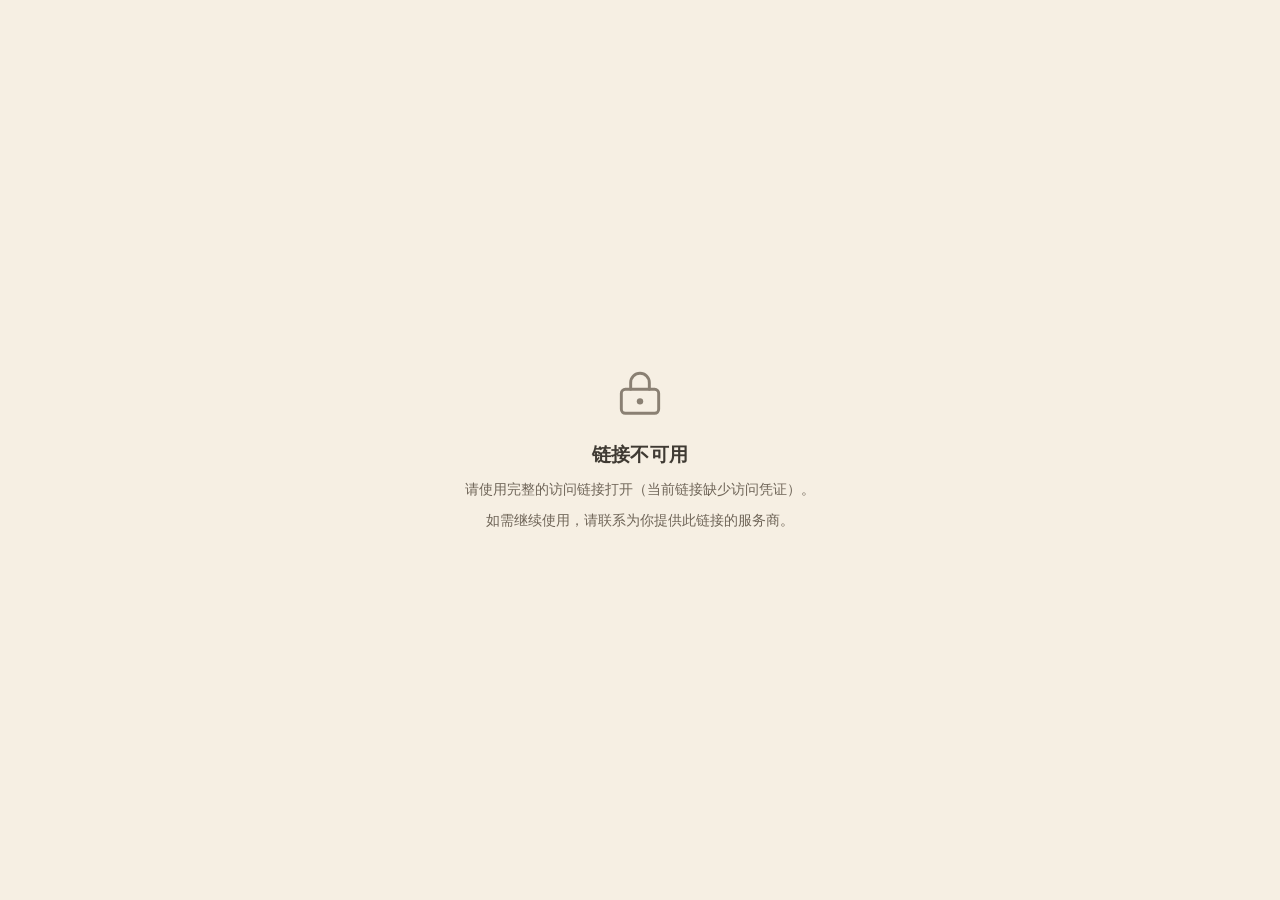
<file: index.html>
<!DOCTYPE html>
<html lang="zh-CN">
  <head>
    <meta charset="UTF-8" />
    <meta name="viewport" content="width=device-width, initial-scale=1.0" />
    <title>douzi designer</title>
    <script type="module" crossorigin src="./assets/index-C44PC9t4.js"></script>
    <link rel="modulepreload" crossorigin href="./assets/vue-9qMkv2_z.js">
    <link rel="modulepreload" crossorigin href="./assets/three-BPkWBiZs.js">
    <link rel="modulepreload" crossorigin href="./assets/fabric-BHl3i-zU.js">
    <link rel="modulepreload" crossorigin href="./assets/app-core-DBwjWabu.js">
    <link rel="stylesheet" crossorigin href="./assets/index-CNGsMqIj.css">
  </head>
  <body>
    <div id="app"></div>
  </body>
</html>
</file>
<file: assets/index-CNGsMqIj.css>
.app-loading[data-v-243ddf41]{position:fixed;top:0;right:0;bottom:0;left:0;display:flex;flex-direction:column;align-items:center;justify-content:center;gap:14px;background:var(--bg-app, #16130f);color:var(--text-sub, #cfc6b8);font-size:13px;letter-spacing:1px;z-index:9}.al-ring[data-v-243ddf41]{width:34px;height:34px;border-radius:50%;border:2px solid rgba(255,255,255,.16);border-top-color:var(--accent, #b8944e);animation:al-spin-243ddf41 .8s linear infinite}@keyframes al-spin-243ddf41{to{transform:rotate(360deg)}}@media (prefers-reduced-motion: reduce){.al-ring[data-v-243ddf41]{animation-duration:2.4s}}.gate[data-v-e487be4a]{position:fixed;top:0;right:0;bottom:0;left:0;display:grid;place-items:center;padding:24px;background:#f6efe3;font-family:PingFang SC,Microsoft YaHei,system-ui,-apple-system,sans-serif}.gate-card[data-v-e487be4a]{max-width:420px;text-align:center;color:#3f3a33}.gate-icon[data-v-e487be4a]{width:64px;height:64px;margin:0 auto 18px;color:#8a8073}.gate-icon svg[data-v-e487be4a]{width:100%;height:100%;stroke:currentColor;stroke-width:2.2;stroke-linecap:round;stroke-linejoin:round}.gate-card h1[data-v-e487be4a]{margin:0 0 10px;font-size:19px;font-weight:600;letter-spacing:.2px}.gate-card p[data-v-e487be4a]{margin:0 0 8px;font-size:13.5px;line-height:1.7;color:#6f6558}.gate-hint[data-v-e487be4a]{font-size:12.5px;color:#9a8f80}:root{--bg-page: #f3efe8;--bg-panel: #ffffff;--bg-sunken: #fdfbf7;--border: #e8e1d6;--border-strong:#d6ccbb;--text: #2a2620;--text-sub: #7d7466;--text-faint: #a9a094;--primary: #1f4d3a;--primary-soft: #e9f0ec;--accent: #b8944e;--danger: #c0392b;--r-lg: 16px;--r-md: 10px;--r-sm: 8px;--shadow-panel: 0 2px 14px rgba(62,52,42,.07);--shadow-hover: 0 8px 22px rgba(62,52,42,.15);--stage-1: #fffdf9;--stage-2: #f5efe4;--grid: #f6f2ec;--grid-bg: #fffdf9;--canvas-ink: #3f3a33;--cloth-fill: #e7e2d8;--btn-h: 30px;--dash: 1px dashed var(--border);--font: -apple-system, BlinkMacSystemFont, "Segoe UI", "PingFang SC", "Microsoft YaHei", "Noto Sans SC", "Source Han Sans SC", sans-serif}[data-theme=v2]{--bg-page: #0b0d10;--bg-panel: #15181d;--bg-sunken: #101318;--border: #262b33;--border-strong:#39414d;--text: #e6e9ef;--text-sub: #9098a6;--text-faint: #646c7a;--primary: #2ea8a0;--primary-soft: #12302e;--accent: #d9a94e;--danger: #e5544b;--r-lg: 10px;--r-md: 6px;--r-sm: 4px;--shadow-panel: 0 1px 0 rgba(255,255,255,.04), 0 8px 24px rgba(0,0,0,.45);--shadow-hover: 0 10px 28px rgba(0,0,0,.6);--stage-1: #1b2029;--stage-2: #0e1116;--grid: #20252e;--grid-bg: #12151a;--canvas-ink: #8b93a1;--cloth-fill: #2a3038;--dash: 1px dashed var(--border)}*{box-sizing:border-box;margin:0;padding:0}html,body{height:100%}body{font-family:var(--font);background:var(--bg-page);color:var(--text);-webkit-font-smoothing:antialiased;height:100%;display:flex;flex-direction:column;overflow:hidden;transition:background .28s ease,color .28s ease}#app{height:100%;display:flex;flex-direction:column;min-height:0}.designer{flex:1;min-height:0;display:flex;flex-direction:column}.svg-ic{width:15px;height:15px;flex:none;stroke:currentColor;fill:none;stroke-width:1.8;stroke-linecap:round;stroke-linejoin:round}.compare{position:sticky;top:0;z-index:50;flex:none;background:var(--bg-panel);border-bottom:var(--dash);padding:9px 20px;display:flex;align-items:center;gap:14px;box-shadow:var(--shadow-panel)}.compare-title{font-size:13px;font-weight:600;letter-spacing:.2px}.bar-sep{width:1px;height:20px;flex:none;background:var(--border);margin:0 2px}.save-btn{height:32px;padding:0 16px;border-radius:8px;font-size:12.5px;font-weight:600;gap:6px;flex:none}.save-btn .svg-ic{width:14px;height:14px}.ghost-btn{height:32px;padding:0 14px;border-radius:8px;border:1px solid var(--border-strong);background:transparent;color:var(--text-sub);font-size:11.5px;font-family:var(--font);cursor:pointer;display:inline-flex;align-items:center;gap:5px;transition:all .18s ease}.ghost-btn:hover{color:var(--text);border-color:var(--primary);background:var(--primary-soft)}.ghost-btn:focus-visible{outline:2px solid var(--primary);outline-offset:2px}.designs{position:relative;display:inline-flex}.dm-count{margin-left:4px;min-width:16px;height:16px;padding:0 4px;border-radius:999px;background:var(--primary-soft);color:var(--primary);font-size:10.5px;font-weight:600;line-height:16px;text-align:center}.designs-mask{position:fixed;top:0;right:0;bottom:0;left:0;z-index:60}.designs-menu{position:absolute;top:calc(100% + 8px);left:0;z-index:61;min-width:246px;max-height:320px;overflow-y:auto;padding:6px;background:var(--bg-panel);border:1px solid var(--border);border-radius:var(--r-md);box-shadow:var(--shadow-hover)}.dm-empty{margin:0;padding:14px 10px;text-align:center;font-size:12px;color:var(--text-faint)}.dm-new{display:flex;align-items:center;gap:6px;width:100%;padding:8px;margin-bottom:6px;border:0;border-bottom:1px solid var(--border);border-radius:var(--r-sm) var(--r-sm) 0 0;background:transparent;font-family:var(--font);font-size:12px;color:var(--primary);text-align:left;cursor:pointer;transition:background .15s ease}.dm-new:hover{background:var(--primary-soft)}.dm-new .svg-ic{width:14px;height:14px}.dm-item{display:grid;grid-template-columns:1fr auto auto auto;align-items:center;gap:8px;width:100%;padding:7px 8px;border:0;border-radius:var(--r-sm);background:transparent;font-family:var(--font);text-align:left;cursor:pointer;transition:background .15s ease}.dm-item:hover,.dm-item.is-on{background:var(--primary-soft)}.dm-item.is-on .dm-name{color:var(--primary);font-weight:600}.dm-name{font-size:12.5px;color:var(--text);overflow:hidden;text-overflow:ellipsis;white-space:nowrap}.dm-time{font-size:11px;color:var(--text-faint);font-variant-numeric:tabular-nums}.dm-edit{width:20px;height:20px;border-radius:5px;display:grid;place-items:center;color:var(--text-faint);opacity:.85;transition:all .15s ease;cursor:pointer}.dm-edit .svg-ic{width:13px;height:13px}.dm-item:hover .dm-edit{opacity:1}.dm-edit:hover{background:var(--primary-soft);color:var(--primary)}.dm-del{width:18px;height:18px;border-radius:50%;color:var(--text-faint);font-size:14px;line-height:16px;text-align:center;opacity:0;transition:all .15s ease;cursor:pointer}.dm-item:hover .dm-del{opacity:1}.dm-del:hover{background:var(--danger);color:#fff;opacity:1}.dm-rename{width:100%;min-width:0;height:22px;padding:0 6px;border:1px solid var(--primary);border-radius:var(--r-sm);background:var(--bg-panel);color:var(--text);font-family:var(--font);font-size:12.5px;outline:none}.dlg-mask{position:fixed;top:0;right:0;bottom:0;left:0;z-index:200;display:grid;place-items:center;background:#2a262052;-webkit-backdrop-filter:blur(2px);backdrop-filter:blur(2px)}.dlg{width:320px;max-width:calc(100vw - 32px);padding:18px;background:var(--bg-panel);border:1px solid var(--border);border-radius:var(--r-lg);box-shadow:var(--shadow-hover)}.dlg h4{font-size:14px;font-weight:600;color:var(--text)}.dlg-sub{margin-top:6px;font-size:11.5px;line-height:1.5;color:var(--text-sub)}.design-name-input{width:100%;height:34px;margin-top:12px;padding:0 10px;border:1px solid var(--border-strong);border-radius:var(--r-sm);background:var(--bg-sunken);color:var(--text);font-family:var(--font);font-size:13px;outline:none;transition:border-color .15s ease}.design-name-input:focus{border-color:var(--primary);background:var(--bg-panel)}.dlg-row{display:flex;justify-content:flex-end;gap:8px;margin-top:16px}.btn.btn-danger-solid{background:var(--danger);border-color:var(--danger);color:#fff}.btn.btn-danger-solid:hover{background:var(--danger);border-color:var(--danger);color:#fff;filter:brightness(1.1)}.compare-right{margin-left:auto;display:flex;align-items:center;gap:10px}.mini-toggle{height:28px;padding:0 11px;border-radius:999px;border:1px solid var(--border-strong);background:transparent;color:var(--text-sub);font-size:11.5px;font-family:var(--font);cursor:pointer;transition:all .18s ease}.mini-toggle:hover{color:var(--text);border-color:var(--primary)}.mini-toggle:focus-visible{outline:2px solid var(--primary);outline-offset:2px}.stage{padding:12px;flex:1;min-height:0;display:flex;flex-direction:column}.app{display:grid;grid-template-columns:36% 1fr 17%;gap:16px;flex:1;min-height:0;height:auto;width:100%;max-width:none;margin:0 auto;transition:max-width .3s ease,gap .3s ease}body[data-fit=cozy] .app{max-width:1400px}body[data-fit=compact] .app{max-width:1080px}.panel{background:var(--bg-panel);border:1px solid var(--border);border-radius:var(--r-lg);box-shadow:var(--shadow-panel);display:flex;flex-direction:column;overflow:hidden;min-width:0}.p-head{display:flex;align-items:center;justify-content:space-between;gap:10px;padding:13px 16px;border-bottom:var(--dash);flex:none}.p-title{display:flex;align-items:center;gap:8px;font-size:14.5px;font-weight:600}.p-title .svg-ic{color:var(--primary);width:17px;height:17px}.p-hint{font-size:11.5px;color:var(--text-sub);letter-spacing:.3px;white-space:nowrap}.badge{font-size:11px;padding:2px 7px;border-radius:999px;background:var(--primary-soft);color:var(--primary);font-weight:600}.model-panel{position:relative}.stage-3d{flex:1;position:relative;overflow:hidden;background:radial-gradient(120% 90% at 50% 22%,var(--stage-1) 0%,var(--stage-2) 100%);display:flex;align-items:center;justify-content:center}.stage-3d canvas{position:absolute;top:0;right:0;bottom:0;left:0;z-index:0;display:block}.stage-floor{position:absolute;left:50%;bottom:13%;transform:translate(-50%);width:46%;height:26px;border-radius:50%;background:radial-gradient(closest-side,rgba(40,32,24,.22),transparent 72%);z-index:1;pointer-events:none}[data-theme=v2] .stage-floor{background:radial-gradient(closest-side,rgba(0,0,0,.65),transparent 72%)}.view-ctl{position:absolute;right:12px;bottom:12px;display:flex;gap:6px;z-index:2}.icon-btn{width:30px;height:30px;border-radius:var(--r-sm);border:1px solid var(--border-strong);background:var(--bg-panel);color:var(--text-sub);display:inline-flex;align-items:center;justify-content:center;cursor:pointer;transition:all .16s ease}.icon-btn:hover{color:var(--primary);border-color:var(--primary);background:var(--primary-soft)}.icon-btn:active{transform:scale(.94)}.icon-btn:focus-visible{outline:2px solid var(--primary);outline-offset:2px}.icon-btn[disabled]{opacity:.4;cursor:not-allowed}.icon-btn[disabled]:hover{color:var(--text-sub);border-color:var(--border-strong);background:var(--bg-panel)}.stage-foot{flex:none;padding:10px 16px;border-top:var(--dash);display:flex;align-items:center;justify-content:space-between;gap:12px}.stage-meta{font-size:11.5px;color:var(--text-sub);display:flex;gap:14px}.stage-meta b{color:var(--text);font-weight:600;font-variant-numeric:tabular-nums}.mini-select{height:28px;border-radius:var(--r-sm);border:1px solid var(--border-strong);background:var(--bg-sunken);color:var(--text);font-family:var(--font);font-size:12px;padding:0 8px;cursor:pointer}.mini-select:focus-visible{outline:2px solid var(--primary);outline-offset:1px}.canvas-panel{position:relative}.toolbar{display:flex;align-items:center;gap:6px;flex-wrap:wrap;row-gap:8px;padding:10px 14px;border-bottom:var(--dash);flex:none;background:var(--bg-sunken)}.tool-group{display:flex;align-items:center;gap:6px;flex-wrap:wrap;min-width:0}.field{display:flex;align-items:center;gap:7px;margin-right:2px}.field>span{font-size:12.5px;color:var(--text-sub);white-space:nowrap}.vrule{width:1px;height:18px;background-image:linear-gradient(var(--border-strong) 55%,transparent 45%);background-size:1px 5px;flex:none}.btn{height:var(--btn-h);padding:0 10px;border-radius:var(--r-sm);border:1px solid var(--border-strong);background:var(--bg-panel);color:var(--text);font-family:var(--font);font-size:12.5px;font-weight:500;display:inline-flex;align-items:center;gap:5px;cursor:pointer;transition:all .16s ease;white-space:nowrap}.btn .svg-ic{width:14px;height:14px;color:var(--text-sub);transition:color .16s ease}.btn:hover{color:var(--primary);border-color:var(--primary);background:var(--primary-soft)}.btn:hover .svg-ic{color:var(--primary)}.btn:focus-visible{outline:2px solid var(--primary);outline-offset:2px}.btn:active{transform:translateY(1px)}.btn[disabled]{opacity:.42;cursor:not-allowed}.btn[disabled]:hover{color:var(--text);border-color:var(--border-strong);background:var(--bg-panel)}.btn[disabled]:active{transform:none}.btn-primary{background:var(--primary);border-color:var(--primary);color:#fff}.btn-primary .svg-ic{color:#fff}.btn-primary:hover{background:var(--primary);border-color:var(--primary);color:#fff;filter:brightness(1.12)}.btn-primary:hover .svg-ic{color:#fff}.btn-danger:hover{color:var(--danger);border-color:var(--danger);background:var(--bg-panel)}.btn-danger:hover .svg-ic{color:var(--danger)}.btn.is-on{border-color:var(--primary);color:var(--primary);background:var(--primary-soft)}.btn.is-on .svg-ic{color:var(--primary)}.canvas-stage{flex:1;overflow:auto;position:relative;padding:18px;background:linear-gradient(45deg,var(--grid) 25%,transparent 25%),linear-gradient(-45deg,var(--grid) 25%,transparent 25%),linear-gradient(45deg,transparent 75%,var(--grid) 75%),linear-gradient(-45deg,transparent 75%,var(--grid) 75%);background-size:20px 20px;background-position:0 0,0 10px,10px -10px,-10px 0;background-color:var(--grid-bg);scrollbar-width:thin;scrollbar-color:var(--border-strong) transparent}.canvas-stage::-webkit-scrollbar{width:10px;height:10px}.canvas-stage::-webkit-scrollbar-track{background:transparent}.canvas-stage::-webkit-scrollbar-thumb{background-color:var(--border-strong);border-radius:999px;border:3px solid transparent;background-clip:content-box}.canvas-stage::-webkit-scrollbar-thumb:hover{background-color:var(--text-faint)}.canvas-stage::-webkit-scrollbar-corner{background:transparent}.canvas-paper{margin:0 auto;background:transparent;border:1px solid var(--border);border-radius:var(--r-md);padding:10px;width:fit-content}[data-theme=v2] .canvas-paper{background:#ffffff05}.canvas-paper canvas{display:block}.zoom-tag{position:sticky;bottom:0;float:right;margin:8px;font-size:11.5px;color:var(--text-sub);background:var(--bg-panel);border:1px solid var(--border);border-radius:999px;padding:3px 10px;font-variant-numeric:tabular-nums;display:inline-flex;align-items:center;gap:6px}.zoom-input{width:46px;height:22px;border:1px solid var(--border-strong);border-radius:6px;background:var(--bg-sunken);color:var(--text);font-family:var(--font);font-size:11.5px;text-align:center;padding:0 4px;font-variant-numeric:tabular-nums}.zoom-input:focus{outline:2px solid var(--primary);outline-offset:1px}.zoom-fit-btn{height:22px;padding:0 9px;border-radius:999px;border:1px solid var(--border-strong);background:var(--bg-panel);color:var(--text-sub);font-family:var(--font);font-size:11px;cursor:pointer;transition:all .16s ease;white-space:nowrap}.zoom-fit-btn:hover{color:var(--primary);border-color:var(--primary);background:var(--primary-soft)}.zoom-fit-btn:focus-visible{outline:2px solid var(--primary);outline-offset:2px}.material{flex:none;display:flex;align-items:stretch;gap:18px;padding:13px 16px;border-top:var(--dash);background:var(--bg-sunken)}.mat-group{display:flex;flex-direction:column;gap:9px;flex:1;min-width:0}.mat-label{font-size:11.5px;font-weight:600;color:var(--text-sub);letter-spacing:.8px}.mat-row{display:flex;flex-wrap:wrap;gap:8px}.sw{width:44px;height:44px;border-radius:var(--r-md);cursor:pointer;border:2px solid var(--border);background-size:cover;background-position:center;box-shadow:var(--shadow-panel);position:relative;transition:transform .16s ease,box-shadow .16s ease,border-color .16s ease}.sw:hover{transform:translateY(-2px) scale(1.05);box-shadow:var(--shadow-hover)}.sw:active{transform:scale(.95)}.sw:focus-visible{outline:2px solid var(--primary);outline-offset:3px}.sw.is-on{border-color:var(--primary);box-shadow:0 0 0 3px var(--primary-soft)}.sw.is-on:after{content:"";position:absolute;top:-5px;right:-5px;bottom:-5px;left:-5px;border-radius:calc(var(--r-md) + 3px);border:1px dashed var(--accent)}.cloth{background-color:#c0392b;background-image:radial-gradient(circle at 50% 50%,#fdf6ec 0 2.2px,transparent 2.6px);background-size:11px 11px}.cloth-b{background-color:#a5281c;background-image:radial-gradient(circle at 50% 50%,#f6e7d2 0 1.8px,transparent 2.2px);background-size:9px 9px}.checker{background-color:var(--bg-panel);background-image:linear-gradient(45deg,var(--border-strong) 25%,transparent 25%,transparent 75%,var(--border-strong) 75%),linear-gradient(45deg,var(--border-strong) 25%,transparent 25%,transparent 75%,var(--border-strong) 75%);background-size:10px 10px;background-position:0 0,5px 5px}.sw-pick{display:block;overflow:hidden;background-image:conic-gradient(#ff6b6b,#ffd166,#7bd88f,#4cc9f0,#b388ff,#ff6b6b);background-blend-mode:normal}.sw-pick:before{content:"";position:absolute;top:3px;right:3px;bottom:3px;left:3px;border-radius:4px;background-color:inherit;box-shadow:inset 0 0 0 1px #00000014}.sw-pick-input{position:absolute;top:0;right:0;bottom:0;left:0;width:100%;height:100%;padding:0;border:0;opacity:0;cursor:pointer;background:none}.sw-pick:focus-within{outline:2px solid var(--primary);outline-offset:3px}.sketch-list{flex:1;overflow-y:auto;padding:4px 14px 14px;scrollbar-width:thin;scrollbar-color:var(--border-strong) transparent}.sketch-list::-webkit-scrollbar{width:10px}.sketch-list::-webkit-scrollbar-track{background:transparent}.sketch-list::-webkit-scrollbar-thumb{background-color:var(--border-strong);border-radius:999px;border:3px solid transparent;background-clip:content-box}.sketch-list::-webkit-scrollbar-thumb:hover{background-color:var(--text-faint)}.sk-group{padding:12px 0;border-bottom:var(--dash)}.sk-group:last-child{border-bottom:none}.sk-name{display:flex;align-items:center;gap:7px;font-size:12.5px;font-weight:600;color:var(--text);margin-bottom:9px}.sk-name:before{content:"";width:3px;height:13px;border-radius:2px;background:var(--accent);flex:none}.sk-name .count{margin-left:auto;font-size:11px;color:var(--text-faint);font-weight:400}.sk-thumbs{display:flex;flex-wrap:wrap;gap:10px}.sk-thumb{position:relative;display:flex;flex-direction:column;align-items:center;gap:6px}.cross-badge{position:absolute;top:-5px;right:-7px;z-index:2;pointer-events:none;padding:1px 5px;border-radius:999px;background:var(--accent);color:#fff;font-size:9.5px;font-weight:700;letter-spacing:.2px;box-shadow:0 1px 4px #3e342a47}.sk-img{width:54px;height:54px;border-radius:var(--r-md);cursor:pointer;border:2px solid var(--border);background-size:cover;background-position:center;box-shadow:var(--shadow-panel);transition:transform .16s ease,box-shadow .16s ease,border-color .16s ease}.sk-img:hover{transform:translateY(-2px);box-shadow:var(--shadow-hover)}.sk-img:focus-visible{outline:2px solid var(--primary);outline-offset:3px}.sk-img.is-on{border-color:var(--primary);box-shadow:0 0 0 3px var(--primary-soft);outline:1px dashed var(--accent);outline-offset:3px}.tag-btn{font-size:11px;padding:2px 9px;border-radius:999px;cursor:pointer;border:1px solid var(--border-strong);background:var(--bg-panel);color:var(--text-sub);font-family:var(--font);transition:all .16s ease}.tag-btn:hover{color:var(--primary);border-color:var(--primary);background:var(--primary-soft)}.tag-btn:focus-visible{outline:2px solid var(--primary);outline-offset:2px}.tag-btn.is-on{background:var(--primary-soft);border-color:var(--primary);color:var(--primary);font-weight:600}.tag-del{position:absolute;top:2px;right:2px;z-index:2;width:16px;height:16px;border-radius:50%;display:grid;place-items:center;cursor:pointer;background:#2a26208c;color:#fff;font-size:12px;line-height:1;opacity:0;transition:opacity .15s ease,background .15s ease}.sk-thumb:hover .tag-del{opacity:1}.tag-del:hover{background:var(--danger)}.empty{display:flex;flex-direction:column;align-items:center;gap:9px;padding:26px 10px;text-align:center}.empty .svg-ic{width:34px;height:34px;color:var(--border-strong)}.empty p{font-size:12px;color:var(--text-sub);line-height:1.7}.empty .btn{margin-top:4px}.sk-foot{flex:none;padding:10px 14px;border-top:var(--dash);display:flex;align-items:center;justify-content:space-between;font-size:11.5px;color:var(--text-sub)}.sk-foot b{color:var(--text);font-weight:600;font-variant-numeric:tabular-nums}.p-tabs{flex:none;display:flex;gap:4px;padding:8px 12px 0}.p-tab{flex:1;height:26px;border-radius:7px;cursor:pointer;border:1px solid var(--border);background:var(--bg-sunken);color:var(--text-sub);font-family:var(--font);font-size:11.5px;transition:all .16s ease}.p-tab:hover{color:var(--text);border-color:var(--border-strong)}.p-tab.is-on{background:var(--primary-soft);border-color:var(--primary);color:var(--primary);font-weight:600}.p-tab:focus-visible{outline:2px solid var(--primary);outline-offset:2px}.zone-list{flex:1;overflow-y:auto;padding:8px 12px;scrollbar-width:thin}.zone-list::-webkit-scrollbar{width:10px}.zone-list::-webkit-scrollbar-thumb{background-color:var(--border-strong);border-radius:999px;border:3px solid transparent;background-clip:content-box}.zone-item{display:flex;align-items:center;gap:8px;padding:9px 10px;margin-bottom:6px;border:1px solid var(--border);border-radius:var(--r-md);background:var(--bg-sunken);cursor:pointer;transition:all .16s ease}.zone-item:hover{border-color:var(--border-strong);box-shadow:var(--shadow-panel)}.zone-item.is-on{border-color:var(--primary);box-shadow:0 0 0 2px var(--primary-soft);background:var(--bg-panel)}.zone-main{flex:1;min-width:0;display:flex;flex-direction:column;gap:3px}.zone-name{font-size:12.5px;font-weight:600;color:var(--text)}.zone-meta{font-size:10.5px;color:var(--text-faint);overflow:hidden;text-overflow:ellipsis;white-space:nowrap}.zone-rename{width:100%;height:24px;padding:0 6px;border-radius:6px;border:1px solid var(--primary);background:var(--bg-panel);color:var(--text);font-family:var(--font);font-size:12.5px}.zone-del{flex:none;width:22px;height:22px;border-radius:6px;cursor:pointer;border:1px solid transparent;background:transparent;color:var(--text-faint);font-size:15px;line-height:1}.zone-del:hover{color:var(--danger);border-color:var(--border);background:var(--bg-panel)}.zone-form{flex:none;padding:10px 12px 12px;border-top:var(--dash);display:grid;gap:8px}.zone-tip{font-size:11px;color:var(--text-faint);line-height:1.5}.zone-tip.is-ok{color:var(--primary)}.zone-tip.is-warn{color:var(--danger)}.zone-input{width:100%;height:30px;padding:0 9px;border-radius:var(--r-sm);border:1px solid var(--border-strong);background:var(--bg-sunken);color:var(--text);font-family:var(--font);font-size:12.5px}.zone-input:focus{outline:2px solid var(--primary);outline-offset:1px;background:var(--bg-panel)}.zone-check{display:flex;align-items:center;gap:6px;font-size:11.5px;color:var(--text-sub);cursor:pointer;-webkit-user-select:none;user-select:none}.zone-check input{width:14px;height:14px;accent-color:var(--primary);cursor:pointer}.zone-check.is-disabled{opacity:.55;cursor:not-allowed}.zone-check span{color:var(--text-faint);font-size:10.5px}.zone-actions{display:flex;gap:8px}.zone-actions .btn{flex:1;justify-content:center}.zone-foot{justify-content:flex-start;gap:8px}.loading-mask{position:absolute;top:0;right:0;bottom:0;left:0;z-index:5;background:color-mix(in srgb,var(--bg-panel) 88%,transparent);-webkit-backdrop-filter:blur(5px);backdrop-filter:blur(5px);display:flex;align-items:center;justify-content:center;transition:opacity .5s ease}.loading-mask.hidden{opacity:0;pointer-events:none}[data-theme=v2] .loading-mask{background:#0b0d10e6}.ring{width:92px;height:92px;border-radius:50%;padding:4px;display:flex;align-items:center;justify-content:center;background:radial-gradient(closest-side,var(--bg-panel) 80%,transparent 81% 100%),conic-gradient(var(--primary) var(--p, 68%),var(--primary-soft) var(--p, 68%));border:1px dashed var(--accent)}.ring span{color:var(--primary);font-size:21px;font-weight:700;font-variant-numeric:tabular-nums}.loading-copy{display:flex;flex-direction:column;align-items:center;gap:14px}.loading-copy p{font-size:12.5px;color:var(--text-sub)}:focus-visible{outline-color:var(--primary)}.more-wrap{position:relative}.more-mask{display:none}.btn-more .chev{width:12px;height:12px;color:var(--text-sub);transition:transform .22s cubic-bezier(.2,.9,.3,1.2)}.btn-more[aria-expanded=true]{border-color:var(--primary);color:var(--primary);background:var(--primary-soft)}.btn-more[aria-expanded=true] .chev{transform:rotate(180deg);color:var(--primary)}.more-menu{position:absolute;top:calc(100% + 7px);left:0;z-index:30;min-width:186px;padding:6px;background:var(--bg-panel);border:1px solid var(--border);border-radius:var(--r-md);box-shadow:var(--shadow-hover);display:flex;flex-direction:column;gap:2px;transform-origin:top left;opacity:0;transform:translateY(-8px) scale(.96);pointer-events:none;transition:opacity .16s ease,transform .2s cubic-bezier(.2,.9,.3,1.25)}.more-menu.is-open{opacity:1;transform:translateY(0) scale(1);pointer-events:auto}.mi{display:flex;align-items:center;gap:9px;height:34px;padding:0 10px;border:none;background:transparent;border-radius:var(--r-sm);color:var(--text);font-family:var(--font);font-size:12.5px;font-weight:500;cursor:pointer;text-align:left;transition:background .14s ease,color .14s ease}.mi .svg-ic{color:var(--text-sub);transition:color .14s ease}.mi:hover{background:var(--primary-soft);color:var(--primary)}.mi:hover .svg-ic{color:var(--primary)}.mi-sub .sub-chev{margin-left:auto;font-size:14px;line-height:1;color:var(--text-faint);transition:transform .15s ease}.mi-sub .sub-chev.is-open{transform:rotate(90deg)}.mi-group{display:flex;flex-direction:column;gap:2px;padding-left:12px}.mi-child{height:30px;font-size:12px;font-weight:400;color:var(--text-sub)}.mi-child:hover{color:var(--primary)}.mi:focus-visible{outline:2px solid var(--primary);outline-offset:-2px}.mi[disabled]{opacity:.42;cursor:not-allowed}.mi[disabled]:hover{background:transparent;color:var(--text)}.mi.is-on{color:var(--primary);background:var(--primary-soft);font-weight:600}.mi.is-on .svg-ic{color:var(--primary)}.mi .kbd{margin-left:auto;font-size:11px;color:var(--text-faint);font-weight:400}.mi:hover .kbd{color:var(--text-sub)}.mi-sep{height:1px;background:var(--border);margin:4px 2px}.m-burger{display:none;width:40px;height:40px;flex:none;place-items:center;border-radius:8px;border:1px solid var(--border-strong);background:transparent;color:var(--text-sub);cursor:pointer}.m-burger:active{background:var(--bg-soft)}.m-drawer-mask{position:fixed;top:0;right:0;bottom:0;left:0;z-index:150;display:flex;justify-content:flex-end;background:#1c191461;-webkit-backdrop-filter:blur(2px);backdrop-filter:blur(2px)}.m-drawer{width:min(84vw,320px);height:100%;display:flex;flex-direction:column;background:var(--bg-panel);border-left:1px solid var(--border);box-shadow:-12px 0 32px #00000024}.m-drawer-head{display:flex;align-items:center;justify-content:space-between;padding:14px 16px;border-bottom:1px solid var(--border);font-size:14px;font-weight:600;color:var(--text)}.m-drawer-close{width:32px;height:32px;border:none;border-radius:8px;background:transparent;color:var(--text-sub);font-size:20px;line-height:1;cursor:pointer}.m-drawer-close:active{background:var(--bg-soft)}.m-drawer-body{flex:1;overflow-y:auto;padding:6px 0}.m-sec{padding:2px 0 8px}.m-sec+.m-sec{border-top:1px solid var(--border)}.m-sec-h{margin:10px 16px 4px;font-size:11px;font-weight:400;color:var(--text-faint);letter-spacing:.4px}.m-item{width:100%;height:44px;padding:0 16px;display:flex;align-items:center;gap:10px;border:none;background:transparent;color:var(--text);font-family:var(--font);font-size:13.5px;font-weight:400;text-align:left;cursor:pointer}.m-item .svg-ic{width:16px;height:16px;flex:none;color:var(--text-sub)}.m-item .kbd{margin-left:auto;font-size:11.5px;color:var(--text-faint)}.m-item.is-on{background:var(--primary-soft);color:var(--primary)}.m-item.is-on .svg-ic{color:var(--primary)}.m-item:active{background:var(--bg-soft)}.m-drawer-foot{display:flex;align-items:center;gap:7px;padding:12px 16px;border-top:1px solid var(--border);background:var(--bg-soft);font-size:12px;color:var(--text-sub)}.m-drawer-foot .svg-ic{width:14px;height:14px;flex:none;color:var(--text-faint)}.m-drawer-foot .who-name{color:var(--text);overflow:hidden;text-overflow:ellipsis;white-space:nowrap}.m-drawer-foot .who-exp{margin-left:auto;font-size:11px;color:var(--text-faint)}.who{display:inline-flex;align-items:center;gap:6px;height:28px;padding:0 10px;border-radius:999px;background:var(--bg-soft);border:1px solid var(--border);font-size:12px;font-weight:400;color:var(--text-sub);max-width:240px;flex:none}.who .svg-ic{width:13px;height:13px;flex:none;color:var(--text-faint)}.who-name{overflow:hidden;text-overflow:ellipsis;white-space:nowrap;color:var(--text)}.who-exp{flex:none;font-size:11px;font-weight:400;color:var(--text-faint)}.dlg-enter-active,.dlg-leave-active{transition:opacity .2s ease}.dlg-enter-from,.dlg-leave-to{opacity:0}.dlg-enter-active>*,.dlg-leave-active>*{transition:transform .26s cubic-bezier(.2,.9,.3,1.25),opacity .2s ease}.dlg-enter-from>*{transform:translateY(14px) scale(.94);opacity:0}.dlg-leave-to>*{transform:translateY(-6px) scale(.98);opacity:0}@media (prefers-reduced-motion: reduce){.dlg-enter-active>*,.dlg-leave-active>*{transition:none}.dlg-enter-from>*,.dlg-leave-to>*{transform:none}}.model-switch{display:flex;align-items:center;gap:8px;flex:none}.ms-label{font-size:11.5px;color:var(--text-faint);flex:none}.ms-chip{display:inline-flex;align-items:center;gap:7px;height:32px;padding:0 12px;border-radius:8px;background:var(--primary-soft);border:1px solid transparent;font-size:13px;font-weight:400;letter-spacing:.2px;color:var(--primary)}.ms-select{height:32px;padding:0 10px;border-radius:8px;cursor:pointer;border:1px solid transparent;background:var(--primary-soft);color:var(--primary);font-size:13px;font-weight:400;letter-spacing:.2px;font-family:inherit;transition:border-color .16s ease,background .16s ease}.ms-select:hover{border-color:var(--primary)}.ms-select:focus{outline:none;border-color:var(--primary)}.model-switch{position:relative}.ms-trigger{display:inline-flex;align-items:center;gap:7px;height:32px;padding:0 9px 0 12px;border-radius:8px;background:var(--primary-soft);border:1px solid transparent;font-size:13px;font-weight:400;letter-spacing:.2px;color:var(--primary);cursor:pointer;font-family:inherit;transition:border-color .16s ease}.ms-trigger:hover,.ms-trigger.is-open{border-color:var(--primary)}.ms-chev{width:13px;height:13px;opacity:.65;transition:transform .18s ease}.ms-trigger.is-open .ms-chev{transform:rotate(180deg)}.ms-menu{position:absolute;top:calc(100% + 7px);left:32px;z-index:40;min-width:224px;padding:6px;background:var(--bg-panel);border:1px solid var(--border);border-radius:var(--r-md);box-shadow:var(--shadow-hover);display:flex;flex-direction:column;gap:2px;transform-origin:top left;opacity:0;transform:translateY(-8px) scale(.96);pointer-events:none;transition:opacity .16s ease,transform .2s cubic-bezier(.2,.9,.3,1.25)}.ms-menu.is-open{opacity:1;transform:translateY(0) scale(1);pointer-events:auto}.ms-menu .mi .kbd{margin-left:auto}.ms-menu .mi.is-current{background:var(--primary-soft);color:var(--primary)}.ms-menu .mi.is-current .svg-ic{color:var(--primary)}.ms-tag{display:inline-block;padding:1px 7px;border-radius:5px;font-size:10.5px;font-weight:400;letter-spacing:.2px;border:1px solid transparent}.ms-tag.general{color:var(--primary);background:#fff;border-color:#1f4d3a2e}.ms-tag.custom{color:#8a5a1f;background:#fff;border-color:#8a5a1f38}.zone-dirty{margin:0 12px 8px;padding:7px 10px;border-radius:7px;font-size:11.5px;line-height:1.5;color:var(--accent, #8a5a1f);background:var(--accent-soft, #fdf3e2);border:1px solid var(--accent-line, #f0dcc0)}.toast{position:fixed;left:50%;bottom:30px;z-index:9999;transform:translate(-50%,14px);display:flex;align-items:center;gap:9px;padding:10px 18px;border-radius:999px;background:var(--bg-panel, #fffdf9);border:1px solid var(--border, #e5ddd0);box-shadow:var(--shadow-hover, 0 10px 30px rgba(0,0,0,.18));font-size:12.5px;color:var(--text, #3f3a33);white-space:nowrap;opacity:0;pointer-events:none;transition:opacity .2s ease,transform .26s cubic-bezier(.2,.9,.3,1.3)}.toast.is-show{opacity:1;transform:translate(-50%)}.toast .svg-ic{color:var(--primary, #1f4d3a);width:16px;height:16px}.toast.is-error .svg-ic{color:var(--danger, #a5402f)}.toast.is-warning .svg-ic{color:var(--accent, #c8863c)}@keyframes fadeUp{0%{opacity:0;transform:translateY(14px)}to{opacity:1;transform:none}}@keyframes popIn{0%{opacity:0;transform:scale(.96)}to{opacity:1;transform:none}}@keyframes riseIn{0%{opacity:0;transform:translateY(10px) scale(.985)}to{opacity:1;transform:none}}@keyframes dashFlow{to{stroke-dashoffset:-32}}@keyframes breathe{0%,to{opacity:.55;transform:scale(1)}50%{opacity:1;transform:scale(1.07)}}@keyframes sheen{0%{transform:translate(-120%)}to{transform:translate(220%)}}.app>.panel{animation:fadeUp .5s cubic-bezier(.2,.7,.3,1) both}.app>.panel:nth-child(1){animation-delay:0s}.app>.panel:nth-child(2){animation-delay:.08s}.app>.panel:nth-child(3){animation-delay:.16s}.app.re-enter>.panel{animation:riseIn .42s cubic-bezier(.2,.7,.3,1) both}.btn .svg-ic,.mi .svg-ic{transition:transform .18s ease,color .16s ease}.btn:hover .svg-ic{transform:translateY(-1px)}.btn-primary:hover .svg-ic{transform:translateY(-2px)}.btn-primary{position:relative;overflow:hidden}.btn-primary:after{content:"";position:absolute;top:0;bottom:0;width:32%;background:linear-gradient(100deg,transparent,rgba(255,255,255,.28),transparent);transform:translate(-120%);pointer-events:none}.btn-primary:hover:after{animation:sheen .7s ease}.sw.is-on:after,.sk-img.is-on{animation:popIn .24s ease both}.empty .svg-ic{animation:breathe 3.2s ease-in-out infinite}@media (prefers-reduced-motion: reduce){*,*:before,*:after{animation-duration:.01ms!important;animation-iteration-count:1!important;transition-duration:.01ms!important}}.m-tabs{display:none}@media (max-width: 1200px){.app{grid-template-columns:32% 1fr 20%;gap:10px}.stage{padding:10px}}@media (max-width: 768px){.compare{padding:8px 10px;gap:8px;flex-wrap:wrap}.compare-title{font-size:12.5px}.mini-toggle,.bar-sep{display:none}.m-burger{display:grid;margin-left:auto}.compare .ghost-btn,.compare .designs,.compare .model-switch,.compare .who,.compare-right,.ms-label{display:none}.ms-chip,.ms-trigger{height:36px;font-size:12px;padding:0 9px;letter-spacing:0}.ms-tag{font-size:10px;padding:1px 5px}.who{max-width:148px;font-size:11.5px;padding:0 8px}.who-exp{display:none}.compare-right{gap:8px}.save-btn{height:40px;padding:0 14px;font-size:12.5px}.ghost-btn{height:40px;padding:0 12px}#app .theme-btn{--h: 38px}html,body{height:auto}body{display:block;overflow-y:auto;-webkit-overflow-scrolling:touch}#app{height:auto;display:block}.designer{height:auto}.stage{display:block;padding:8px}.m-tabs{display:flex;gap:6px;margin-bottom:10px}.m-tabs button{flex:1;height:44px;border-radius:var(--r-sm);border:1px solid var(--border-strong);background:var(--bg-panel);color:var(--text-sub);font-family:var(--font);font-size:13.5px;font-weight:500;cursor:pointer;transition:all .16s ease}.m-tabs button:hover{color:var(--text);border-color:var(--primary)}.m-tabs button:focus-visible{outline:2px solid var(--primary);outline-offset:2px}.m-tabs button.is-active{background:var(--primary);border-color:var(--primary);color:#fff;font-weight:600}.app{grid-template-columns:1fr;height:auto;flex:none;gap:0}.panel{display:none;min-width:0}.panel.is-active{display:flex}.model-panel.is-active{height:46vh;min-height:380px}.canvas-panel.is-active{height:calc(100dvh - 128px);min-height:460px}#panel-sketch.is-active{height:calc(100dvh - 128px);min-height:380px}.toolbar{flex-wrap:nowrap;overflow-x:auto;padding:10px 12px;scrollbar-width:thin;-webkit-overflow-scrolling:touch}.toolbar::-webkit-scrollbar{height:4px}.toolbar::-webkit-scrollbar-thumb{background:var(--border-strong);border-radius:2px}.tool-group{flex-wrap:nowrap;flex:none}.btn{height:40px;padding:0 12px;font-size:13px}.btn .svg-ic{width:15px;height:15px}.icon-btn{width:40px;height:40px}.mini-select{height:36px;font-size:13px}.sw{width:48px;height:48px}.sk-img{width:60px;height:60px}.tag-btn{font-size:12px;padding:5px 12px}.material{padding:12px;gap:12px;flex-wrap:wrap}.p-head{padding:12px 14px}.p-title{font-size:14px}.more-menu{position:fixed;left:0;right:0;bottom:0;top:auto;min-width:0;padding:12px 10px calc(12px + env(safe-area-inset-bottom));border-radius:var(--r-lg) var(--r-lg) 0 0;border:none;border-top:1px solid var(--border);box-shadow:0 -10px 34px #00000038;transform:translateY(102%);opacity:1;transform-origin:bottom;transition:transform .28s cubic-bezier(.2,.9,.3,1.1)}.more-menu.is-open{transform:translateY(0)}.more-mask{display:block;position:fixed;top:0;right:0;bottom:0;left:0;z-index:25;background:#0000006b;opacity:0;pointer-events:none;transition:opacity .25s ease}.more-mask.is-show{opacity:1;pointer-events:auto}.mi{height:48px;font-size:14.5px}.mi .svg-ic{width:17px;height:17px}.toast{bottom:calc(24px + env(safe-area-inset-bottom));font-size:13.5px}}.sc-app{--sc-page: #f3efe8;--sc-panel: #ffffff;--sc-ink: #2a2620;--sc-sub: #7d7466;--sc-faint: #a9a094;--sc-line: #e8e1d6;--sc-line-strong: #d6ccbb;--sc-brand: #1f4d3a;--sc-brand-soft: #e9f0ec;--sc-paper: #fffdf9;--sc-art-bg: #f8f4ec;--sc-danger: #c0392b;--sc-shadow: 0 2px 14px rgba(62, 52, 42, .07), 0 18px 46px rgba(62, 52, 42, .1);--sc-page-w: 1400px;--sc-page-max-h: 900px;flex:1;min-height:0;display:flex;flex-direction:column;color:var(--sc-ink);font-family:-apple-system,BlinkMacSystemFont,Segoe UI,PingFang SC,Microsoft YaHei,Noto Sans SC,Source Han Sans SC,sans-serif}.sc-app .svg-ic{width:15px;height:15px;flex:none;stroke:currentColor;fill:none;stroke-width:1.8;stroke-linecap:round;stroke-linejoin:round}.sc-bar{flex:none;height:32px;display:flex;align-items:center;gap:10px;padding:0 20px;background:var(--sc-panel);border-bottom:1px dashed var(--sc-line);box-shadow:0 2px 14px #3e342a12}.sc-bar-t{font-size:12px;color:var(--sc-sub)}.sc-bar-t b{color:var(--sc-ink);font-weight:600}.sc-bar-t em{font-style:normal;color:var(--sc-faint)}.sc-bar-r{margin-left:auto;font-size:11px;color:var(--sc-faint)}.sc-wrap{flex:1;min-height:0;display:block;padding:0;background:var(--sc-panel)}.sc-phone{width:100%;height:100%;overflow:hidden;position:relative;background:var(--sc-panel);display:flex;flex-direction:column}.sc-status{flex:none;height:26px;display:flex;align-items:center;justify-content:space-between;padding:0 24px;font-size:10.5px;font-weight:600;color:var(--sc-ink)}.sc-status span{opacity:.5}.sc-nav{flex:none;height:50px;display:flex;align-items:center;gap:9px;padding:0 20px}.sc-logo{width:24px;height:24px;border-radius:7px;background:var(--sc-brand);color:#fff;display:grid;place-items:center;font-size:11px;font-weight:700;flex:none}.sc-name{font-size:13px;font-weight:600;letter-spacing:.3px;line-height:1.2;color:var(--sc-ink)}.sc-name small{display:block;font-size:10px;font-weight:400;color:var(--sc-faint);margin-top:2px;letter-spacing:.2px}.sc-share{margin-left:auto;width:32px;height:32px;border-radius:50%;border:1px solid var(--sc-line);background:#fff;color:var(--sc-sub);display:grid;place-items:center;cursor:pointer}.sc-share:active{background:var(--sc-brand-soft)}.sc-share .svg-ic{width:14px;height:14px}.sc-stage{flex:1;min-height:0;position:relative;overflow:hidden;background:radial-gradient(120% 90% at 50% 22%,#fffdf9,#f5efe4);display:flex;align-items:center;justify-content:center}.sc-3d{position:relative;width:100%;height:100%}.sc-3d canvas{position:absolute;top:0;right:0;bottom:0;left:0;z-index:0;display:block}.sc-floor{position:absolute;left:50%;bottom:13%;transform:translate(-50%);width:46%;height:26px;border-radius:50%;z-index:1;pointer-events:none;background:radial-gradient(closest-side,rgba(40,32,24,.22),transparent 72%)}.sc-tag{position:absolute;left:16px;top:16px;z-index:5;pointer-events:none;font-size:10.5px;color:var(--sc-brand);font-weight:600;letter-spacing:.2px;background:#fffdf9e6;border:1px solid var(--sc-line);padding:5px 11px;border-radius:999px}.sc-reset{position:absolute;right:16px;top:16px;z-index:6;display:flex;align-items:center;gap:5px;font-size:10px;color:#6f6659;font-family:inherit;background:#fffdf9e6;border:1px solid rgba(210,202,187,.85);padding:6px 10px;border-radius:999px;-webkit-backdrop-filter:blur(6px);backdrop-filter:blur(6px);cursor:pointer;transition:background .18s,color .18s,border-color .18s}.sc-reset:hover{background:#fff;color:#1f4d3a;border-color:#1f4d3a66}.sc-reset .svg-ic{width:12px;height:12px}.sc-spin{position:absolute;right:16px;bottom:16px;z-index:5;pointer-events:none;display:flex;align-items:center;gap:5px;font-size:10px;color:#7d7466;background:#fffdf9db;border:1px solid rgba(210,202,187,.8);padding:6px 10px;border-radius:999px;-webkit-backdrop-filter:blur(6px);backdrop-filter:blur(6px)}.sc-spin .svg-ic{width:12px;height:12px;animation:sc-rot 3s ease-in-out infinite}@keyframes sc-rot{0%,to{transform:rotate(0)}50%{transform:rotate(-24deg)}}.sc-note{position:absolute;left:16px;bottom:16px;z-index:5;pointer-events:none;font-size:10px;color:#8a8172;letter-spacing:.3px;background:#fffdf9db;border:1px solid rgba(210,202,187,.8);padding:6px 10px;border-radius:999px;-webkit-backdrop-filter:blur(6px);backdrop-filter:blur(6px)}.sc-disclaimer{margin:24px 0 10px;padding-top:14px;border-top:1px dashed var(--sc-line);font-size:11px;line-height:1.75;color:var(--sc-faint);text-align:left}.sc-app .loading-mask{position:absolute;top:0;right:0;bottom:0;left:0;z-index:6;background:#fffdf9e0;-webkit-backdrop-filter:blur(5px);backdrop-filter:blur(5px);display:flex;align-items:center;justify-content:center;transition:opacity .5s ease}.sc-app .loading-mask.hidden{opacity:0;pointer-events:none}.sc-app .loading-copy{display:flex;flex-direction:column;align-items:center;gap:14px}.sc-app .loading-copy p{font-size:12.5px;color:var(--sc-sub)}.sc-app .ring{width:92px;height:92px;border-radius:50%;padding:4px;display:flex;align-items:center;justify-content:center;background:radial-gradient(closest-side,var(--sc-paper) 80%,transparent 81% 100%),conic-gradient(var(--sc-brand) var(--p, 68%),var(--sc-brand-soft) var(--p, 68%));border:1px dashed #b8944e}.sc-app .ring span{color:var(--sc-brand);font-size:21px;font-weight:700;font-variant-numeric:tabular-nums}.sc-side{flex:none;padding:0 20px;margin-top:4px}.sc-sec{flex:none}.sc-sec+.sc-sec{margin-top:18px}.sc-sec-h{display:flex;align-items:baseline;gap:7px;margin-bottom:9px}.sc-sec-h b{font-size:12.5px;font-weight:600;color:var(--sc-ink)}.sc-sec-h span{font-size:10.5px;color:var(--sc-faint);margin-left:auto}.sc-presets{display:flex;gap:9px;overflow-x:auto;overflow-y:hidden;padding-bottom:4px;scrollbar-width:none}.sc-presets::-webkit-scrollbar{display:none}.sc-preset{flex:none;width:76px;border:1px solid var(--sc-line);border-radius:10px;background:#fff;cursor:pointer;font-family:inherit;padding:0;overflow:hidden;position:relative;transition:all .18s ease}.sc-preset:active{transform:scale(.97)}.sc-preset.is-on{border-color:var(--sc-brand)}.sc-preset.is-on:after{content:"";position:absolute;top:0;right:0;bottom:0;left:0;border:2px solid var(--sc-brand);border-radius:inherit;pointer-events:none;z-index:3}.sc-preset-img{height:64px;display:grid;place-items:center;background:var(--sc-art-bg);position:relative;overflow:hidden}.sc-preset-thumb{position:absolute;top:0;right:0;bottom:0;left:0;width:100%;height:100%;object-fit:contain;display:block;padding:4px;box-sizing:border-box}.sc-preset-art{position:absolute;width:20px;height:20px;object-fit:contain;left:50%;top:54%;transform:translate(-50%,-50%);opacity:.95;pointer-events:none}.sc-none{margin:0;padding:12px 4px;font-size:11px;color:var(--sc-faint);line-height:1.5}.sc-preset-img svg{height:52px;width:auto}.sc-preset b{display:block;padding:6px 4px 7px;font-size:10.5px;font-weight:500;color:var(--sc-sub);text-align:center;white-space:nowrap;overflow:hidden;text-overflow:ellipsis}.sc-preset.is-on b{color:var(--sc-brand);font-weight:600}.sc-preset .sc-ok{position:absolute;top:5px;right:5px;width:15px;height:15px;border-radius:50%;background:var(--sc-brand);color:#fff;display:none;place-items:center}.sc-preset.is-on .sc-ok{display:grid}.sc-preset .sc-ok .svg-ic{width:9px;height:9px;stroke-width:3.2}.sc-sws{display:flex;gap:10px;flex-wrap:wrap}.sc-sw{width:30px;height:30px;border-radius:50%;cursor:pointer;padding:0;border:1px solid rgba(0,0,0,.12);position:relative;transition:transform .15s ease}.sc-sw:active{transform:scale(.93)}.sc-sw.is-on:after{content:"";position:absolute;top:-4px;right:-4px;bottom:-4px;left:-4px;border-radius:50%;border:1.5px solid var(--sc-brand)}.sc-sw-pick{display:grid;place-items:center;color:#fff}.sc-sw-pick .svg-ic{width:13px;height:13px;stroke-width:2.6;filter:drop-shadow(0 1px 2px rgba(0,0,0,.45))}.sc-sw-pick:active{transform:scale(.93)}.sc-color-input{position:absolute;width:0;height:0;opacity:0;pointer-events:none;border:none;padding:0}.sc-zones{display:flex;gap:7px}.sc-zone{flex:1;height:34px;border-radius:999px;border:1px solid var(--sc-line-strong);background:#fff;color:var(--sc-sub);font-family:inherit;font-size:11.5px;cursor:pointer;transition:all .16s ease}.sc-zone.is-on{background:var(--sc-brand);border-color:var(--sc-brand);color:#fff;font-weight:600}.sc-up-row{display:flex;gap:7px;margin-top:14px}.sc-up-btn{flex:1;height:38px;border-radius:9px;border:1.2px dashed var(--sc-line-strong);background:#fdfbf6;color:var(--sc-sub);font-family:inherit;font-size:11.5px;cursor:pointer;display:flex;align-items:center;justify-content:center;gap:6px;transition:all .16s ease}.sc-up-btn:active{border-color:var(--sc-brand);color:var(--sc-brand);background:var(--sc-brand-soft)}.sc-up-btn .svg-ic{width:14px;height:14px}.sc-canvas-hidden{position:fixed;left:0;top:0;width:0;height:0;overflow:hidden;opacity:0;pointer-events:none}.sc-canvas-hidden .sc-canvas-box{width:800px;height:800px}.sc-canvas-hidden canvas{display:block}.sc-end{flex:none;height:calc(30px + env(safe-area-inset-bottom))}@media (max-width: 959px){body[data-mode=showcase]{display:block;overflow:hidden}.sc-app{flex:none;height:100vh;height:100dvh;overflow:hidden}.sc-phone{height:100%;overflow:hidden}.sc-stage{flex:1 1 auto;min-height:56%}.sc-side{min-width:0;flex:0 1 auto;min-height:0;overflow-y:auto}.sc-sec{min-width:0}.sc-sec+.sc-sec{margin-top:12px}.sc-disclaimer{margin:14px 0 6px;padding-top:8px}.sc-presets{gap:7px}.sc-preset{width:74px}.sc-preset-img{height:58px}.sc-preset-img svg{height:48px}.sc-preset b{font-size:10px}}@media (min-width: 960px){.sc-wrap{display:flex;align-items:center;justify-content:center;padding:24px;background:var(--sc-page)}.sc-phone{width:var(--sc-page-w);max-width:100%;height:100%;max-height:var(--sc-page-max-h);border:1px solid var(--sc-line);border-radius:16px;box-shadow:var(--sc-shadow);display:grid;grid-template-columns:minmax(0,1fr) clamp(320px,30%,420px);grid-template-rows:auto 1fr}.sc-status{display:none}.sc-nav{grid-area:1 / 1 / 2 / 3;height:64px;padding:0 34px;border-bottom:1px solid var(--sc-line);background:var(--sc-panel);border-radius:16px 16px 0 0}.sc-logo{width:28px;height:28px;font-size:12px;border-radius:8px}.sc-name{font-size:14px}.sc-name small{font-size:10.5px}.sc-stage{grid-area:2 / 1 / 3 / 2;border-right:1px solid var(--sc-line)}.sc-side{grid-area:2 / 2 / 3 / 3;display:flex;flex-direction:column;padding:32px 34px 40px;overflow-y:auto}.sc-side>:first-child{margin-top:auto}.sc-side>:last-child{margin-bottom:auto}.sc-sec{padding:0}.sc-sec+.sc-sec{margin-top:0}.sc-side>.sc-sec.sc-sec-color{margin-top:30px;padding-top:30px;border-top:1px solid var(--sc-line)}.sc-side>.sc-sec.sc-sec-art{margin-top:30px;padding-top:30px;border-top:1px solid var(--sc-line)}.sc-end{display:none}.sc-presets{display:grid;grid-template-columns:1fr 1fr;gap:10px;overflow:visible}.sc-presets:has(>.sc-preset:nth-child(5)){grid-template-columns:repeat(3,minmax(0,1fr))}.sc-preset{width:auto;min-width:0}.sc-preset-img{height:96px}.sc-preset-img svg{height:78px}.sc-preset b{padding:7px 4px 8px;font-size:11px}.sc-sec-h{margin-bottom:12px}.sc-sec-h b{font-size:13px}.sc-sws{gap:12px}.sc-sw{width:34px;height:34px}.sc-zone{height:38px;font-size:12px}.sc-up-row{margin-top:16px}.sc-up-btn{height:42px;font-size:12px}}
</file>
